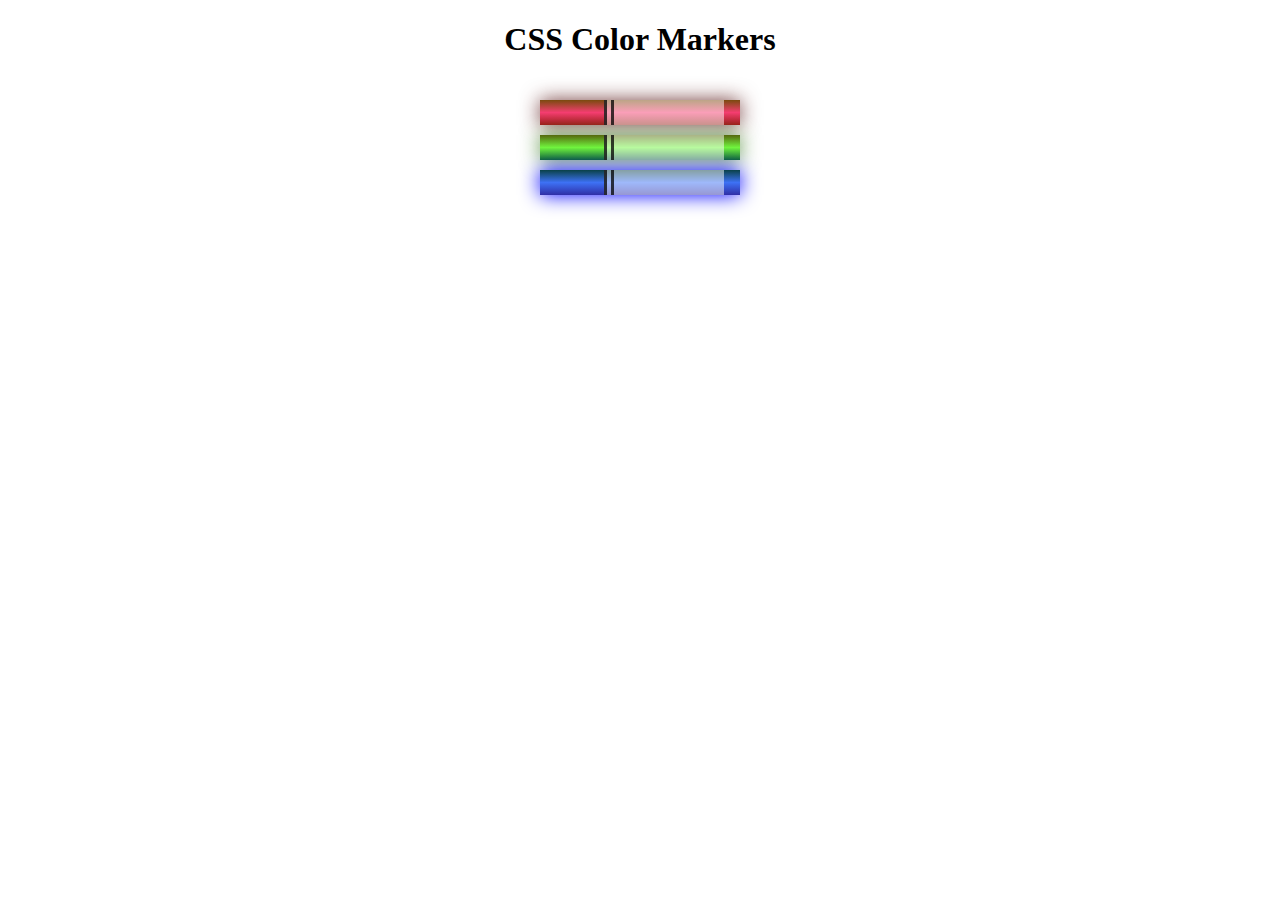
<file: 3- CSS Color Markers/index.html>
<!DOCTYPE html>
<html lang="en">
  <head>
    <meta charset="utf-8">
    <meta name="viewport" content="width=device-width, initial-scale=1.0">
    <title>Colored Markers</title>
    <link rel="stylesheet" href="styles.css">
  </head>
  <body>
    <h1>CSS Color Markers</h1>
    <div class="container">
      <div class="marker red">
        <div class="cap"></div>
        <div class="sleeve"></div>
      </div>
      <div class="marker green">
        <div class="cap"></div>
        <div class="sleeve"></div>
      </div>
      <div class="marker blue">
        <div class="cap"></div>
        <div class="sleeve"></div>
      </div>
    </div>
  </body>
</html>
</file>
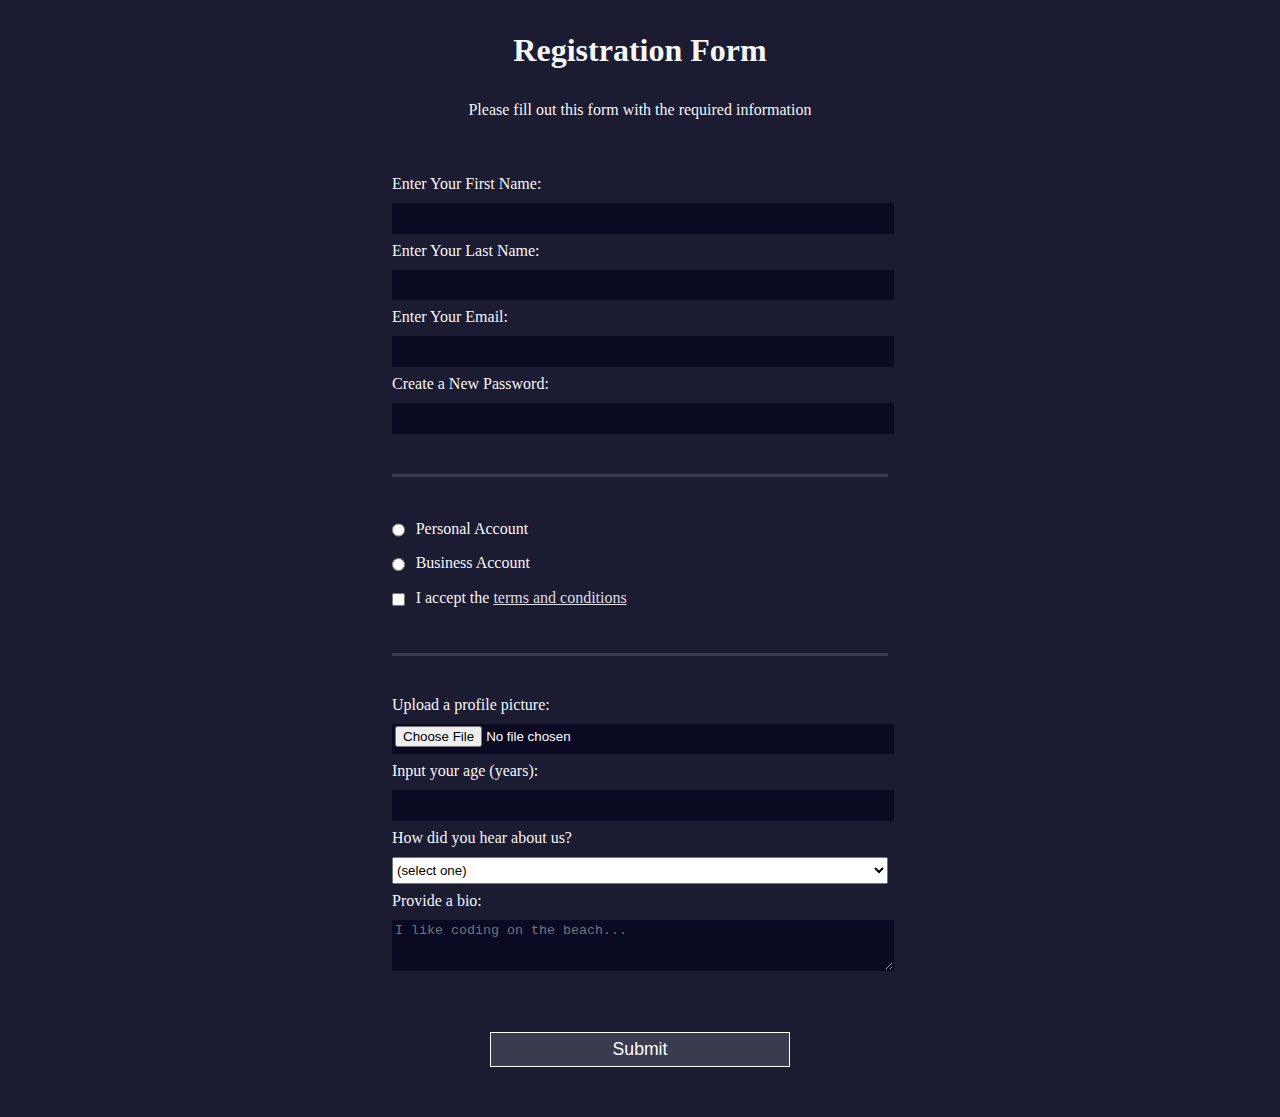
<file: 4- Registration Form/index.html>
<!DOCTYPE html>
<html lang="en">
  <head>
    <meta charset="UTF-8">
    <title>Registration Form</title>
    <link rel="stylesheet" href="styles.css" />
  </head>
  <body>
    <h1>Registration Form</h1>
    <p>Please fill out this form with the required information</p>
    <form action='https://register-demo.freecodecamp.org'>
      <fieldset>
        <label>Enter Your First Name: <input type="text" name="first-name" required /></label>
        <label>Enter Your Last Name: <input type="text" name="last-name" required /></label>
        <label>Enter Your Email: <input type="email" name="email" required /></label>
        <label>Create a New Password: <input type="password" name="password" pattern="[a-z0-5]{8,}" required /></label>
      </fieldset>
      <fieldset>
        <label><input type="radio" name="account-type" class="inline" /> Personal Account</label>
        <label><input type="radio" name="account-type" class="inline" /> Business Account</label>
        <label>
          <input type="checkbox" name="terms" class="inline" required /> I accept the <a href="https://www.freecodecamp.org/news/terms-of-service/">terms and conditions</a>
        </label>
      </fieldset>
      <fieldset>
        <label>Upload a profile picture: <input type="file" name="file" /></label>
        <label>Input your age (years): <input type="number" name="age" min="13" max="120" />
        </label>
        <label>How did you hear about us?
          <select name="referrer">
            <option value="">(select one)</option>
            <option value="1">freeCodeCamp News</option>
            <option value="2">freeCodeCamp YouTube Channel</option>
            <option value="3">freeCodeCamp Forum</option>
            <option value="4">Other</option>
          </select>
        </label>
        <label>Provide a bio:
          <textarea name="bio" rows="3" cols="30" placeholder="I like coding on the beach..."></textarea>
        </label>
      </fieldset>
      <input type="submit" value="Submit" />
    </form>
  </body>
</html>
</file>
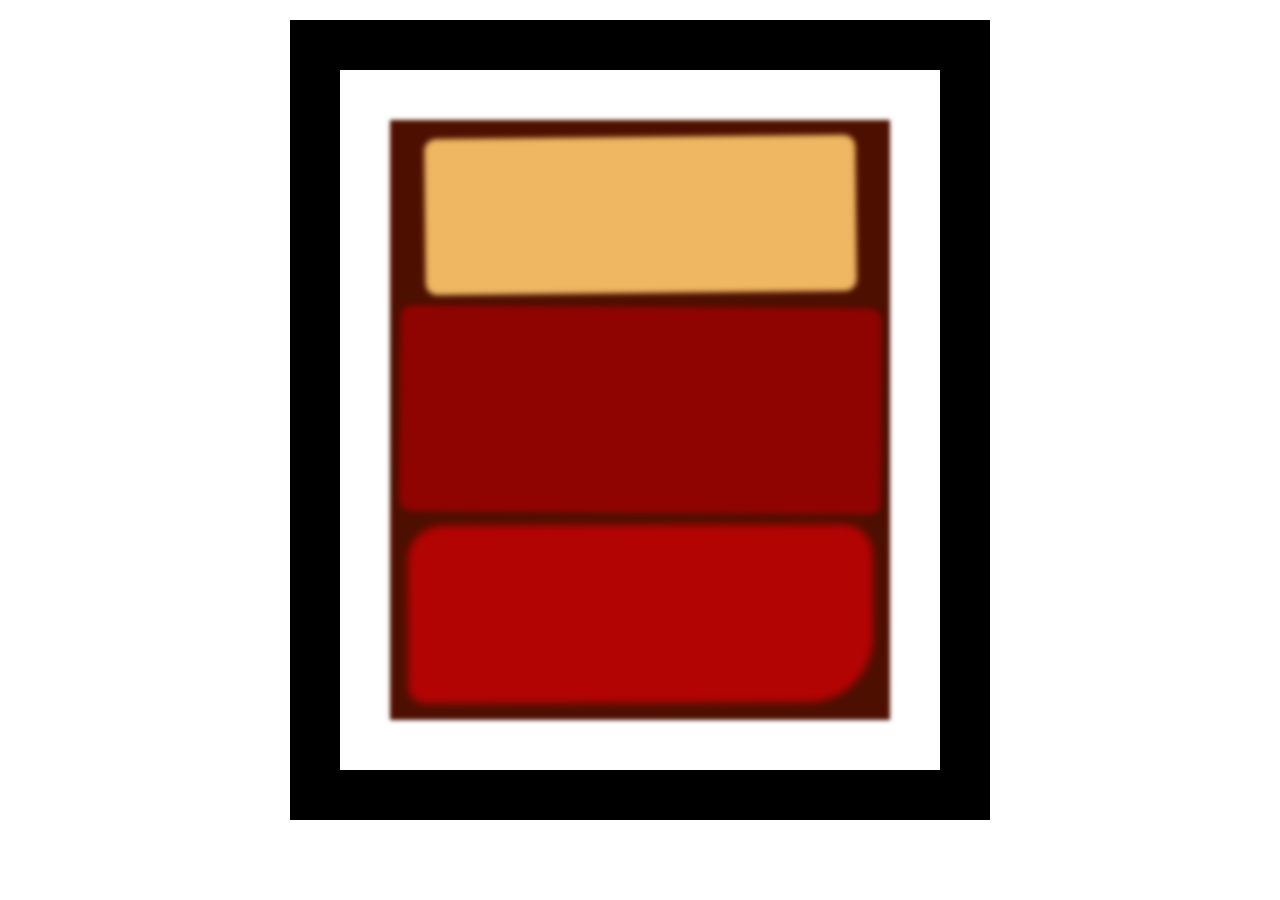
<file: 6- Rohtko Painting/index.html>
<!DOCTYPE html>
<html lang="en">
  <head>
    <meta charset="UTF-8">
    <title>Rothko Painting</title>
    <link href="./styles.css" rel="stylesheet">
  </head>
  <body>
    <div class="frame">
      <div class="canvas">
        <div class="one"></div>
        <div class="two"></div>
        <div class="three"></div>
      </div>
    </div>
  </body>
</html>
</file>
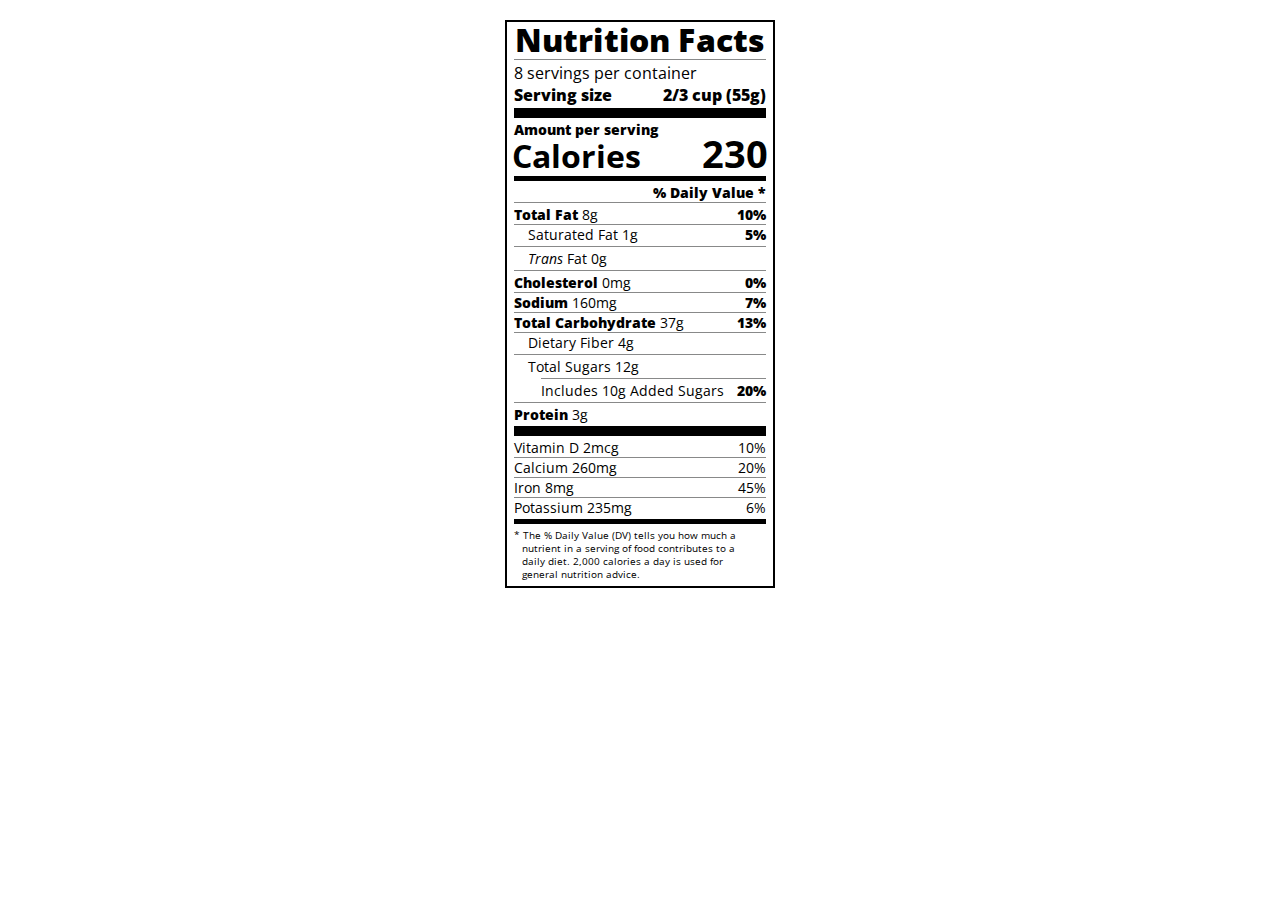
<file: 8- Nutrition Facts/index.html>
<!DOCTYPE html>
<html lang="en">
  <head>
    <meta charset="UTF-8">
    <title>Nutrition Label</title>
    <link href="https://fonts.googleapis.com/css?family=Open+Sans:400,700,800" rel="stylesheet">
    <link href="./styles.css" rel="stylesheet">
  </head>
  <body>
    <div class="label">
      <header>
        <h1 class="bold">Nutrition Facts</h1>
        <div class="divider"></div>
        <p>8 servings per container</p>
        <p class="bold">Serving size <span class="right">2/3 cup (55g)</span></p>
      </header>
      <div class="divider lg"></div>
      <div class="calories-info">
        <p class="bold sm-text">Amount per serving</p>
        <h1>Calories <span class="right">230</span></h1>
      </div>
      <div class="divider md"></div>
      <div class="daily-value sm-text">
        <p class="right bold no-divider">% Daily Value *</p>
        <div class="divider"></div>
        <p><span class="bold">Total Fat</span> 8g <span class="bold right">10%</span></p>
        <p class="indent no-divider">Saturated Fat 1g <span class="bold right">5%</span></p>
        <div class="divider"></div>
        <p class="indent no-divider"><i>Trans</i> Fat 0g</p>
        <div class="divider"></div>
        <p><span class="bold">Cholesterol</span> 0mg <span class="right bold">0%</span></p>
        <p><span class="bold">Sodium</span> 160mg <span class="right bold">7%</span></p>
        <p><span class="bold">Total Carbohydrate</span> 37g <span class="right bold">13%</span></p>
        <p class="indent no-divider">Dietary Fiber 4g</p>
        <div class="divider"></div>
        <p class="indent no-divider">Total Sugars 12g</p>
        <div class="divider dbl-indent"></div>
        <p class="dbl-indent no-divider">Includes 10g Added Sugars <span class="right bold">20%</span>
        <div class="divider"></div>
        <p class="no-divider"><span class="bold">Protein</span> 3g</p>
        <div class="divider lg"></div>
        <p>Vitamin D 2mcg <span class="right">10%</span></p>
        <p>Calcium 260mg <span class="right">20%</span></p>
        <p>Iron 8mg <span class="right">45%</span></p>
        <p class="no-divider">Potassium 235mg <span class="right">6%</span></p>
      </div>
      <div class="divider md"></div>
      <p class="note">* The % Daily Value (DV) tells you how much a nutrient in a serving of food contributes to a daily diet. 2,000 calories a day is used for general nutrition advice.</p>
    </div>
  </body>
</html>
</file>
<file: 3- CSS Color Markers/styles.css>
h1 {
    text-align: center;
  }
  
  .container {
    background-color: rgb(255, 255, 255);
    padding: 10px 0;
  }
  
  .marker {
    width: 200px;
    height: 25px;
    margin: 10px auto;
  }
  
  .cap {
    width: 60px;
    height: 25px;
  }
  
  .sleeve {
    width: 110px;
    height: 25px;
    background-color: rgba(255, 255, 255, 0.5);
    border-left: 10px double rgba(0, 0, 0, 0.75);
  }
  
  .cap, .sleeve {
    display: inline-block;
  }
  
  .red {
    background: linear-gradient(rgb(122, 74, 14), rgb(245, 62, 113), rgb(162, 27, 27));
    box-shadow: 0 0 20px 0 rgba(83, 14, 14, 0.8);
  }
  
  .green {
    background: linear-gradient(#55680D, #71F53E, #116C31);
    box-shadow: 0 0 20px 0 #3B7E20CC;
  }
  
  .blue {
    background: linear-gradient(hsl(186, 76%, 16%), hsl(223, 90%, 60%), hsl(240, 56%, 42%));
    box-shadow: 0 0 20px 0 blue;
  }
</file>
<file: 4- Registration Form/styles.css>
body {
    width: 100%;
    height: 100vh;
    margin: 0;
    background-color: #1b1b32;
    color: #f5f6f7;
    font-family: Tahoma;
    font-size: 16px;
  }
  
  h1, p {
    margin: 1em auto;
    text-align: center;
  }
  
  form {
    width: 60vw;
    max-width: 500px;
    min-width: 300px;
    margin: 0 auto;
    padding-bottom: 2em;
  }
  
  fieldset {
    border: none;
    padding: 2rem 0;
    border-bottom: 3px solid #3b3b4f;
  }
  
  fieldset:last-of-type {
    border-bottom: none;
  }
  
  label {
    display: block;
    margin: 0.5rem 0;
  }
  
  input,
  textarea,
  select {
    margin: 10px 0 0 0;
    width: 100%;
    min-height: 2em;
  }
  
  input, textarea {
    background-color: #0a0a23;
    border: 1px solid #0a0a23;
    color: #ffffff;
  }
  
  .inline {
    width: unset;
    margin: 0 0.5em 0 0;
    vertical-align: middle;
  }
  
  input[type="submit"] {
    display: block;
    width: 60%;
    margin: 1em auto;
    height: 2em;
    font-size: 1.1rem;
    background-color: #3b3b4f;
    border-color: white;
    min-width: 300px;
  }
  
  input[type="file"] {
    padding: 1px 2px;
  }
  
  a {
    color: #dfdfe2;
   }
</file>
<file: 6- Rohtko Painting/styles.css>
.canvas {
    width: 500px;
    height: 600px;
    background-color: #4d0f00;
    overflow: hidden;
    filter: blur(2px);
  }
  
  .frame {
    border: 50px solid black;
    width: 500px;
    padding: 50px;
    margin: 20px auto;
  }
  
  .one {
    width: 425px;
    height: 150px;
    background-color: #efb762;
    margin: 20px auto;
    box-shadow: 0 0 3px 3px #efb762;
    border-radius: 9px;
    transform: rotate(-0.6deg);
  }
  
  .two {
    width: 475px;
    height: 200px;
    background-color: #8f0401;
    margin: 0 auto 20px;
    box-shadow: 0 0 3px 3px #8f0401;
    border-radius: 8px 10px;
    transform: rotate(0.4deg);
  }
  
  .one, .two {
    filter: blur(1px);
  }
  
  .three {
    width: 91%;
    height: 28%;
    background-color: #b20403;
    margin: auto;
    filter: blur(2px);
    box-shadow: 0 0 5px 5px #b20403;
    border-radius: 30px 25px 60px 12px;
    transform: rotate(-0.2deg);
  }
</file>
<file: 8- Nutrition Facts/styles.css>
* {
    box-sizing: border-box;
  }
  
  html {
    font-size: 16px;
  }
  
  body {
    font-family: 'Open Sans', sans-serif;
  }
  
  .label {
    border: 2px solid black;
    width: 270px;
    margin: 20px auto;
    padding: 0 7px;
  }
  
  header h1 {
    text-align: center;
    margin: -4px 0;
    letter-spacing: 0.15px
  }
  
  p {
    margin: 0;
  }
  
  .divider {
    border-bottom: 1px solid #888989;
    margin: 2px 0;
    clear: right;
  }
  
  .bold {
    font-weight: 800;
  }
  
  .right {
    float: right;
  }
  
  .lg {
    height: 10px;
  }
  
  .lg, .md {
    background-color: black;
    border: 0;
  }
  
  .md {
    height: 5px;
  }
  
  .sm-text {
    font-size: 0.85rem;
  }
  
  .calories-info h1 {
    margin: -5px -2px;
    overflow: hidden;
  }
  
  .calories-info span {
    font-size: 1.2em;
    margin-top: -7px;
  }
  
  .indent {
    margin-left: 1em;
  }
  
  .dbl-indent {
    margin-left: 2em;
  }
  
  .daily-value p:not(.no-divider) {
    border-bottom: 1px solid #888989;
  }
  
  .note {
    font-size: 0.6rem;
    margin: 5px 0;
    padding: 0 8px;
    text-indent: -8px;
  }
</file>
